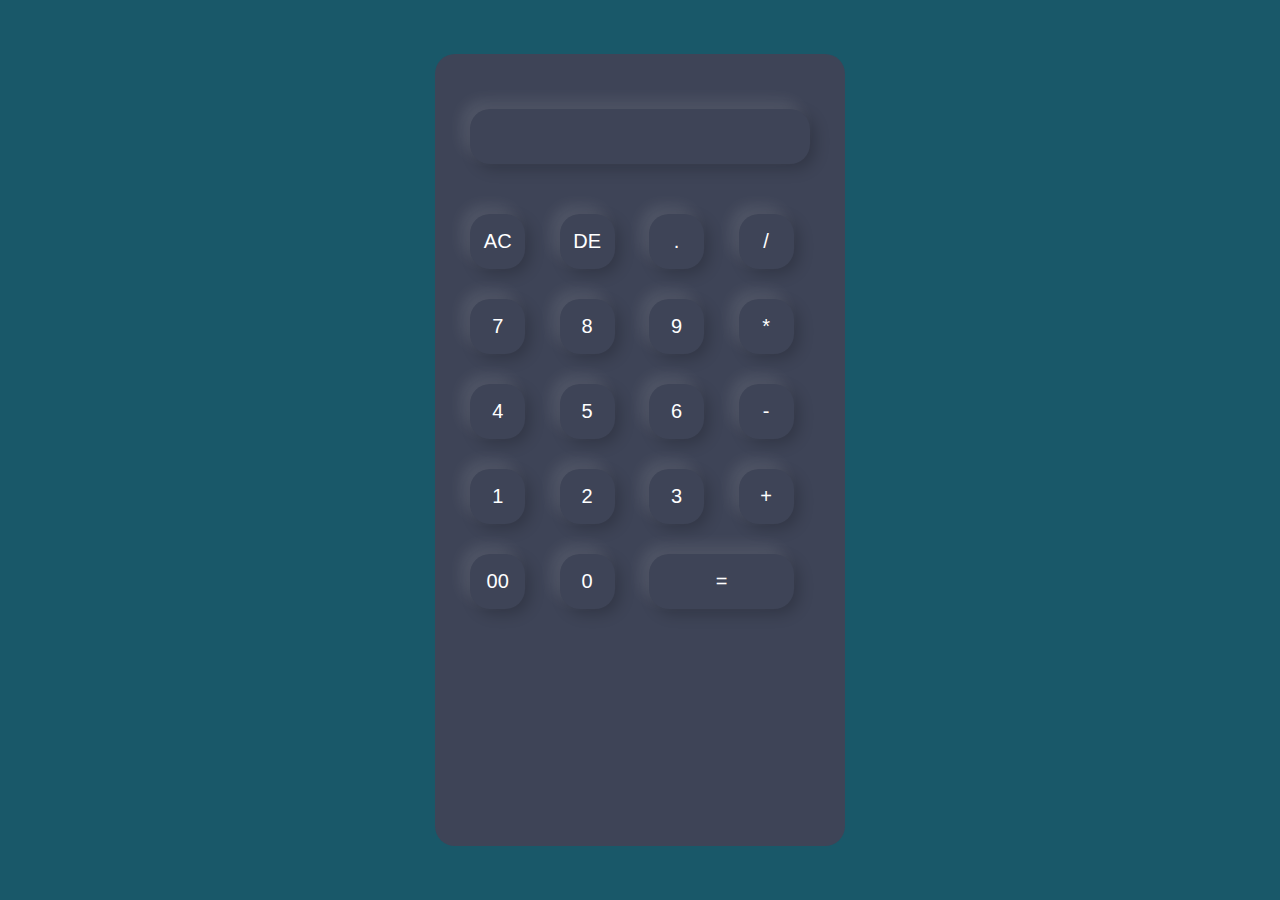
<file: cod.html>
<!DOCTYPE html>
<html lang="en">
<head>
    <meta charset="UTF-8">
    <meta name="viewport" content="width=device-width, initial-scale=1.0">
    <title>Calculator</title>
    <link rel="stylesheet" href="style.css">
</head>
<body>
    <div class="container">
        <div class="Calculator">
           
            <div class="Calcu"> 
                 <form>
                <div   class="display">
                    <input type="text" name="display">
                </div>
                <div>
                    
                   <input type="button" value="AC" onclick="display.value =''"  >                
                   <input type="button" value="DE" onclick="display.value=display.value.toString().slice(0,-1)" >
                   <input type="button" value="."  onclick="display.value +='.'"> 
                    <input type="button" value="/"  onclick="display.value +='/'">
                   
                    
               </div>
               <div>
                   <input type="button" value="7"  onclick="display.value +='7'">
                   <input type="button" value="8" onclick="display.value +='8'">
                   <input type="button" value="9" onclick="display.value +='9'">
                   <input type="button" value="*"   onclick="display.value +='*'">
               </div>
               <div>
                   <input type="button" value="4" onclick="display.value +='4'">
                   <input type="button" value="5" onclick="display.value +='5'">
                   <input type="button" value="6" onclick="display.value +='6'">
                   <input type="button" value="-" onclick="display.value +='-'" >
               </div>
               <div>
                   <input type="button" value="1" onclick="display.value +='1'">
                   <input type="button" value="2" onclick="display.value +='2'">
                   <input type="button" value="3" onclick="display.value +='3'">
                   <input type="button" value="+"  onclick="display.value +='+'" >
               </div>
               <div>
                   <input type="button" value="00"  onclick="display.value +='00'">
                   <input type="button" value="0"  onclick="display.value +='0'">
                   <input type="button" value="=" onclick="display.value=eval(display.value) "class="equal ">
                  
               </div>
             </div>
          
            </form>
        </div>
        </div>
    </div>
</body>
</html>
</file>
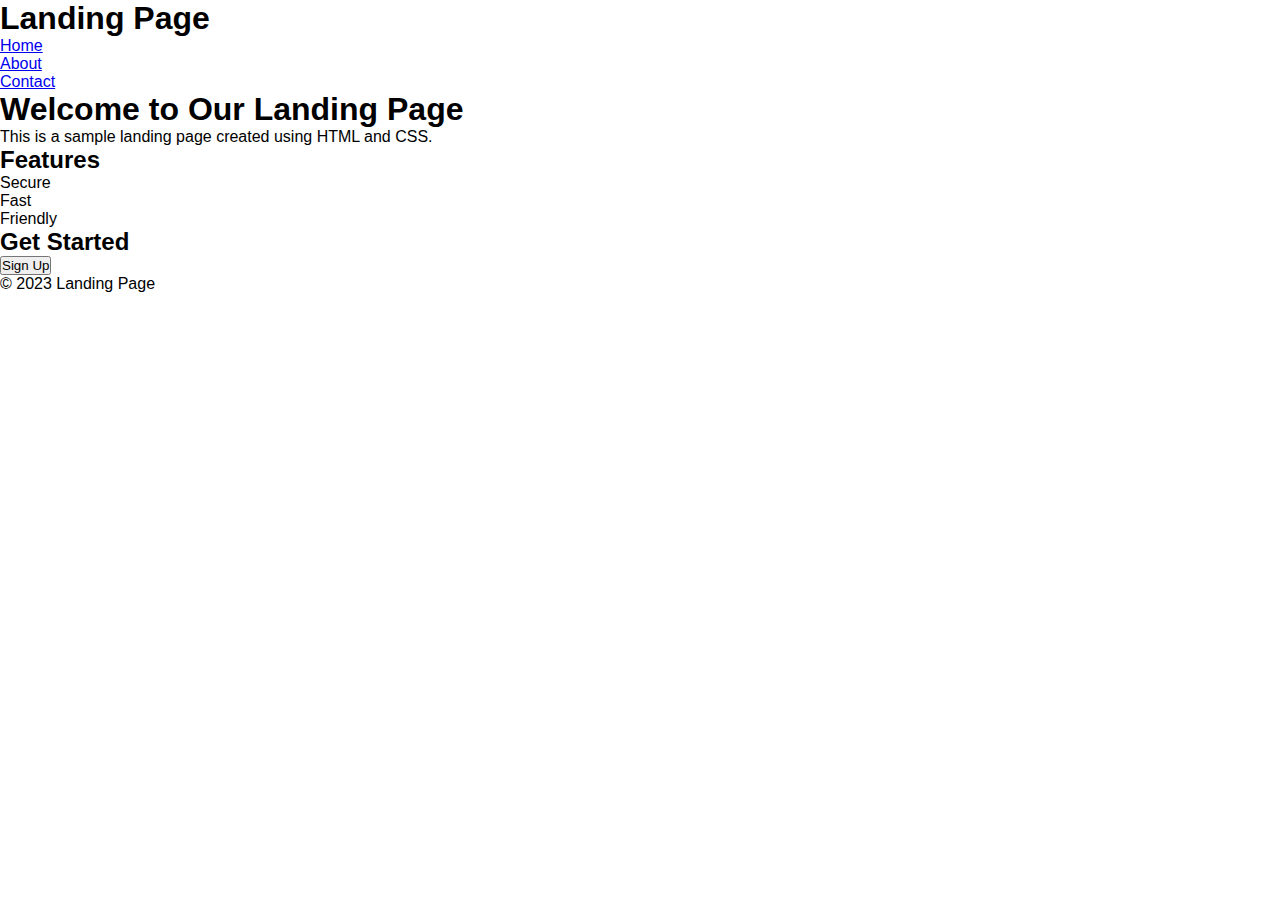
<file: land.html>
<!DOCTYPE html>
<html lang="en">
<head>
    <meta charset="UTF-8">
    <meta name="viewport" content="width=device-width, initial-scale=1.0">
    <title>Landing Page</title>
    <link rel="stylesheet" href="style.css">
</head>
<body>
    <header>
        
        <nav>
           
            <ul>
                <div class="Landing"> <h1 > Landing Page</h1></div>
               
                <li><a href="#">Home</a></li>
                <li><a href="#">About</a></li>
                <li><a href="#">Contact</a></li>
            </ul>
        </nav>
    </header>
    <main>
        <section class="hero">
            <h1>Welcome to Our Landing Page</h1>
            <p>This is a sample landing page created using HTML and CSS.</p>
            </section>
        <section class="features">
            <h2>Features</h2>
            <ul>
                <li><i class="lock"></i> Secure</li>
                <li><i class="rocket"></i> Fast</li>
                <li><i class="smile"></i> Friendly</li>
            </ul>
        </section>
        <section class="call-to-action">
            <h2>Get Started</h2>
            <button>Sign Up</button>
        </section>
    </main>
    <footer>
        <p>&copy; 2023 Landing Page</p>
    </footer>
</body>
</html>
</file>
<file: style.css>
*
{
    margin: 0;
    padding: 0;
    box-sizing: border-box;
    font-family: 'Gill Sans', 'Gill Sans MT', Calibri, 'Trebuchet MS', sans-serif;

}
.container
{
    width: 100%;
    height:100vh;
    background-color: #195869;
    display: flex;
    align-items: center;
    justify-content: center;

}
.Calculator
{   height: 88%;
    width:  32%;
    background-color:#3e4457;
    padding:20px; 
    border-radius: 20px;
    
}
.Calculator form input            
 { 
  
    box-shadow: -8px  -8px  15px rgba(255,255,255,0.1) , 5px  5px  15px rgba(0,0,0,0.2);
    background: transparent;
    
}
.Calcu form input            
{   
      border:0;
    outline: 0;
    width: 55px;
    height: 55px;
    border-radius: 20px;
    box-shadow: -8px  -8px  15px rgba(255,255,255,0.1) , 5px  5px  15px rgba(0,0,0,0.2);
    background: transparent;
    font-size:20px;
    color: #fff;
    cursor: pointer;
    margin: 15px;
}
form input.equal
{
    width: 145px;
}

.display
{    
    display: flex;
    justify-content: flex-end;
    margin: 20px 0;
   
}


.display input
{   
    
    width:  70%;
    flex:1;
    text-align:right;
    font-size: 45px;
    box-shadow: none;
}
</file>
